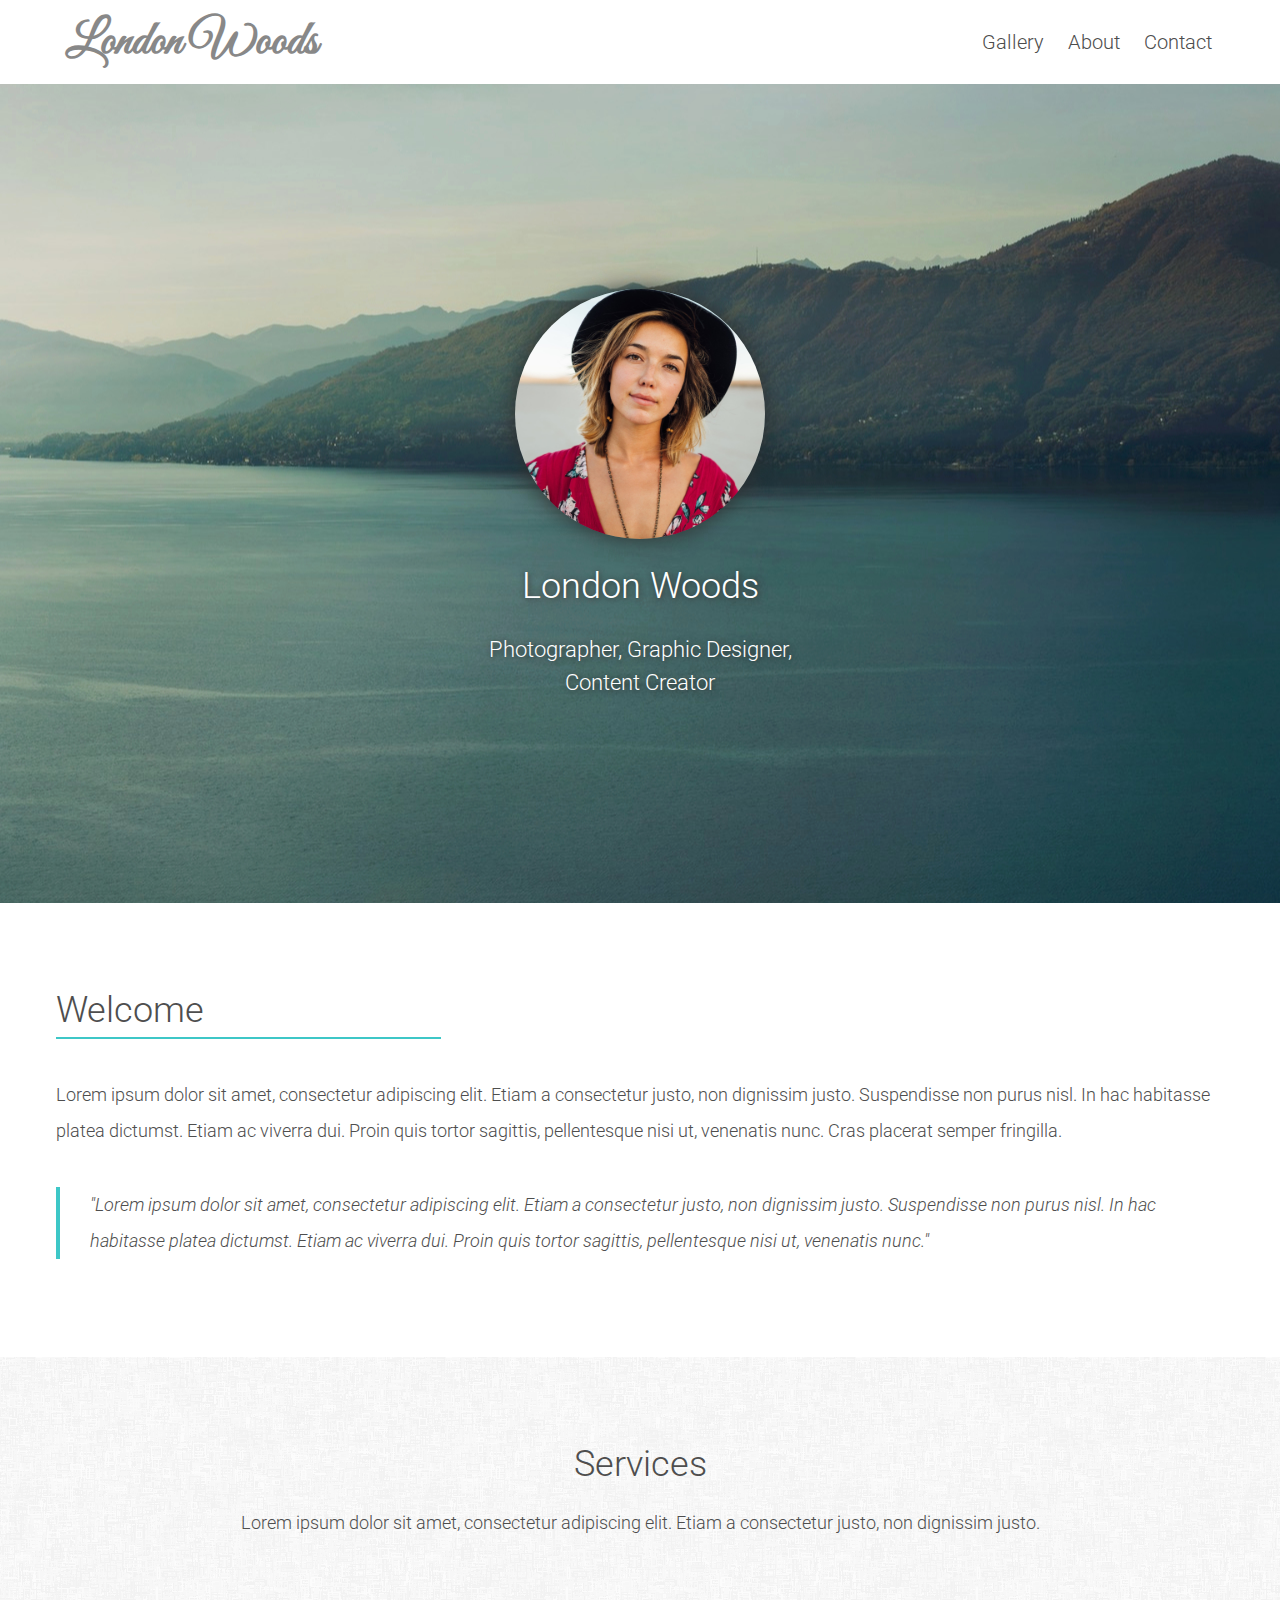
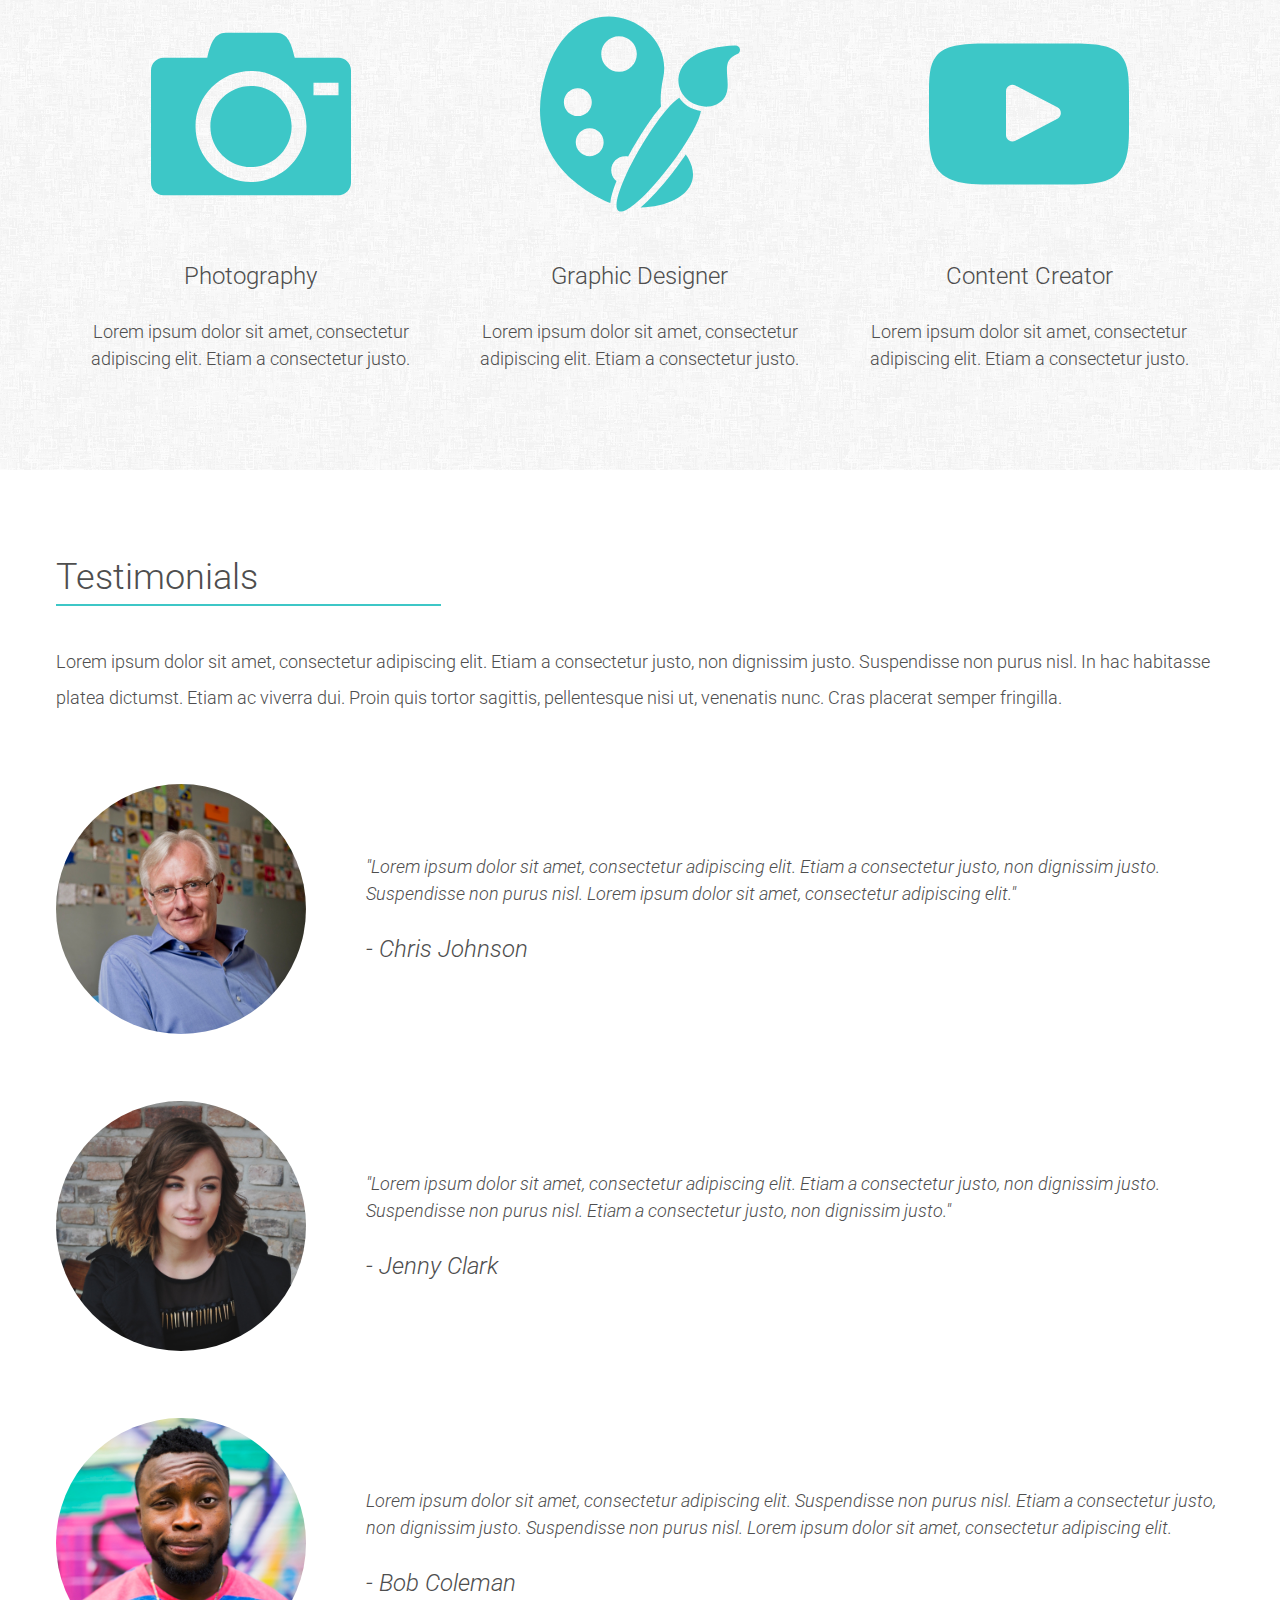
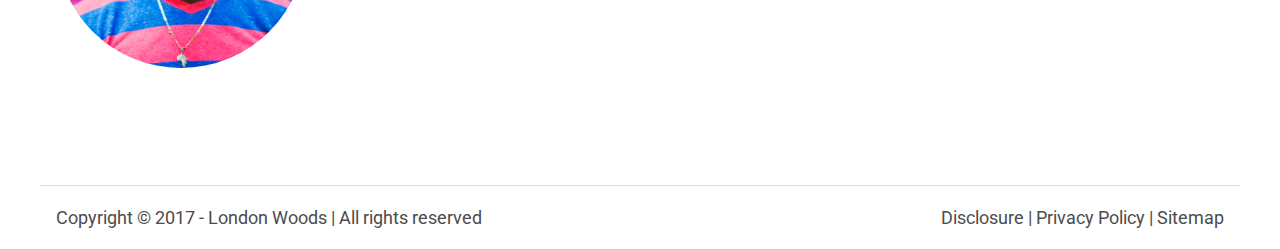
<file: index.html>
<!DOCTYPE html>
<html lang="en">
  <head>
    <meta charset="utf-8">
    <meta http-equiv="X-UA-Compatible" content="IE=edge">
    <meta name="viewport" content="width=device-width, initial-scale=1">

    <title>London Woods | Photographer</title>
    <link href="https://fonts.googleapis.com/css?family=Great+Vibes|Roboto:300" rel="stylesheet">
    <link rel="stylesheet" href="css/styles.css" type="text/css">
  </head>
  <body>

    <nav>
      <div class="container navbar">
        <div class="homepage-hover">
          <h1 class="type-lockup-logo"><a href="index.html">London Woods</a></h1>
        </div>
        <ul class="menu">
          <li><a href="gallery.html">Gallery</a></li>
          <li><a href="about.html">About</a></li>
          <li><a href="contact.html">Contact</a></li>
        </ul>
      </div>
    </nav>

    <header class="background-image flex-vertical-container">
      <img class="flex-vertical-item" src="img/profile-picture.jpeg" alt="profile picture">
      <h1 class="flex-vertical-item">London Woods</h1>
      <p class="flex-vertical-item">Photographer, Graphic Designer, Content Creator</p>
    </header>

    <div class="section-1">
      <div class="container">
        <h1>Welcome</h1>
        <p>Lorem ipsum dolor sit amet, consectetur adipiscing elit. Etiam a consectetur justo, non dignissim justo. Suspendisse non purus nisl. In hac habitasse platea dictumst. Etiam ac viverra dui. 
        Proin quis tortor sagittis, pellentesque nisi ut, venenatis nunc. Cras placerat semper fringilla.</p>
        <blockquote>"Lorem ipsum dolor sit amet, consectetur adipiscing elit. Etiam a consectetur justo, non dignissim justo. Suspendisse non purus nisl. In hac habitasse platea dictumst. Etiam ac viverra dui. 
        Proin quis tortor sagittis, pellentesque nisi ut, venenatis nunc."</blockquote>
      </div>
    </div>

    <div class="services-background-image">
      <div class="container">
        <div class="services-title">
          <h1>Services</h1>
          <p>Lorem ipsum dolor sit amet, consectetur adipiscing elit. Etiam a consectetur justo, non dignissim justo.</p>
        </div>
        <div class="three-column-layout">
          <div>
            <img src="img/icon-1.svg" alt="camera icon">
            <p>Photography</p>
            <p>Lorem ipsum dolor sit amet, consectetur adipiscing elit. Etiam a consectetur justo.</p>
          </div>
          <div>
            <img src="img/icon-2.svg" alt="paint brush">
            <p>Graphic Designer</p>
            <p>Lorem ipsum dolor sit amet, consectetur adipiscing elit. Etiam a consectetur justo.</p>
          </div>
          <div>
            <img src="img/icon-3.svg" alt="youtube">
            <p>Content Creator</p>
            <p>Lorem ipsum dolor sit amet, consectetur adipiscing elit. Etiam a consectetur justo.</p>
          </div>
        </div>
      </div>
    </div>

    <div class="section-1">
      <div class="container">
        <h1>Testimonials</h1>
        <p>Lorem ipsum dolor sit amet, consectetur adipiscing elit. Etiam a consectetur justo, non dignissim justo. Suspendisse non purus nisl. In hac habitasse platea dictumst. Etiam ac viverra dui. 
        Proin quis tortor sagittis, pellentesque nisi ut, venenatis nunc. Cras placerat semper fringilla.</p>
      </div>
      <div class="container two-column-layout">
        <div class="first-column">
          <img src="img/testimonial-1.jpeg" alt="Testimonial 1">
        </div>
        <div class="second-column">
          <p>"Lorem ipsum dolor sit amet, consectetur adipiscing elit. Etiam a consectetur justo, non dignissim justo. 
          Suspendisse non purus nisl. Lorem ipsum dolor sit amet, consectetur adipiscing elit."</p>
          <p>- Chris Johnson</p>
        </div>
      </div>
      <div class="container two-column-layout">
        <div class="first-column">
          <img src="img/testimonial-2.jpeg" alt="Testimonial 1">
        </div>
        <div class="second-column">
          <p>"Lorem ipsum dolor sit amet, consectetur adipiscing elit. Etiam a consectetur justo, non dignissim justo. 
          Suspendisse non purus nisl. Etiam a consectetur justo, non dignissim justo."</p>
          <p>- Jenny Clark</p>
        </div>
      </div>
      <div class="container two-column-layout">
        <div class="first-column">
          <img src="img/testimonial-3.jpeg" alt="Testimonial 1">
        </div>
        <div class="second-column">
          <p>Lorem ipsum dolor sit amet, consectetur adipiscing elit. Suspendisse non purus nisl. Etiam a consectetur justo, non dignissim justo. 
          Suspendisse non purus nisl. Lorem ipsum dolor sit amet, consectetur adipiscing elit.</p>
          <p>- Bob Coleman</p>
        </div>
      </div>
    </div>

    <footer>
      <div class="container footer-row">
        <div class="footer-column-1">
          <p>Copyright &copy; 2017 - London Woods | All rights reserved</p>
        </div>
        <div class="footer-column-2">
          <p>Disclosure | Privacy Policy | Sitemap</p>
        </div>
      </div>
    </footer>

  </body>
</html>
</file>
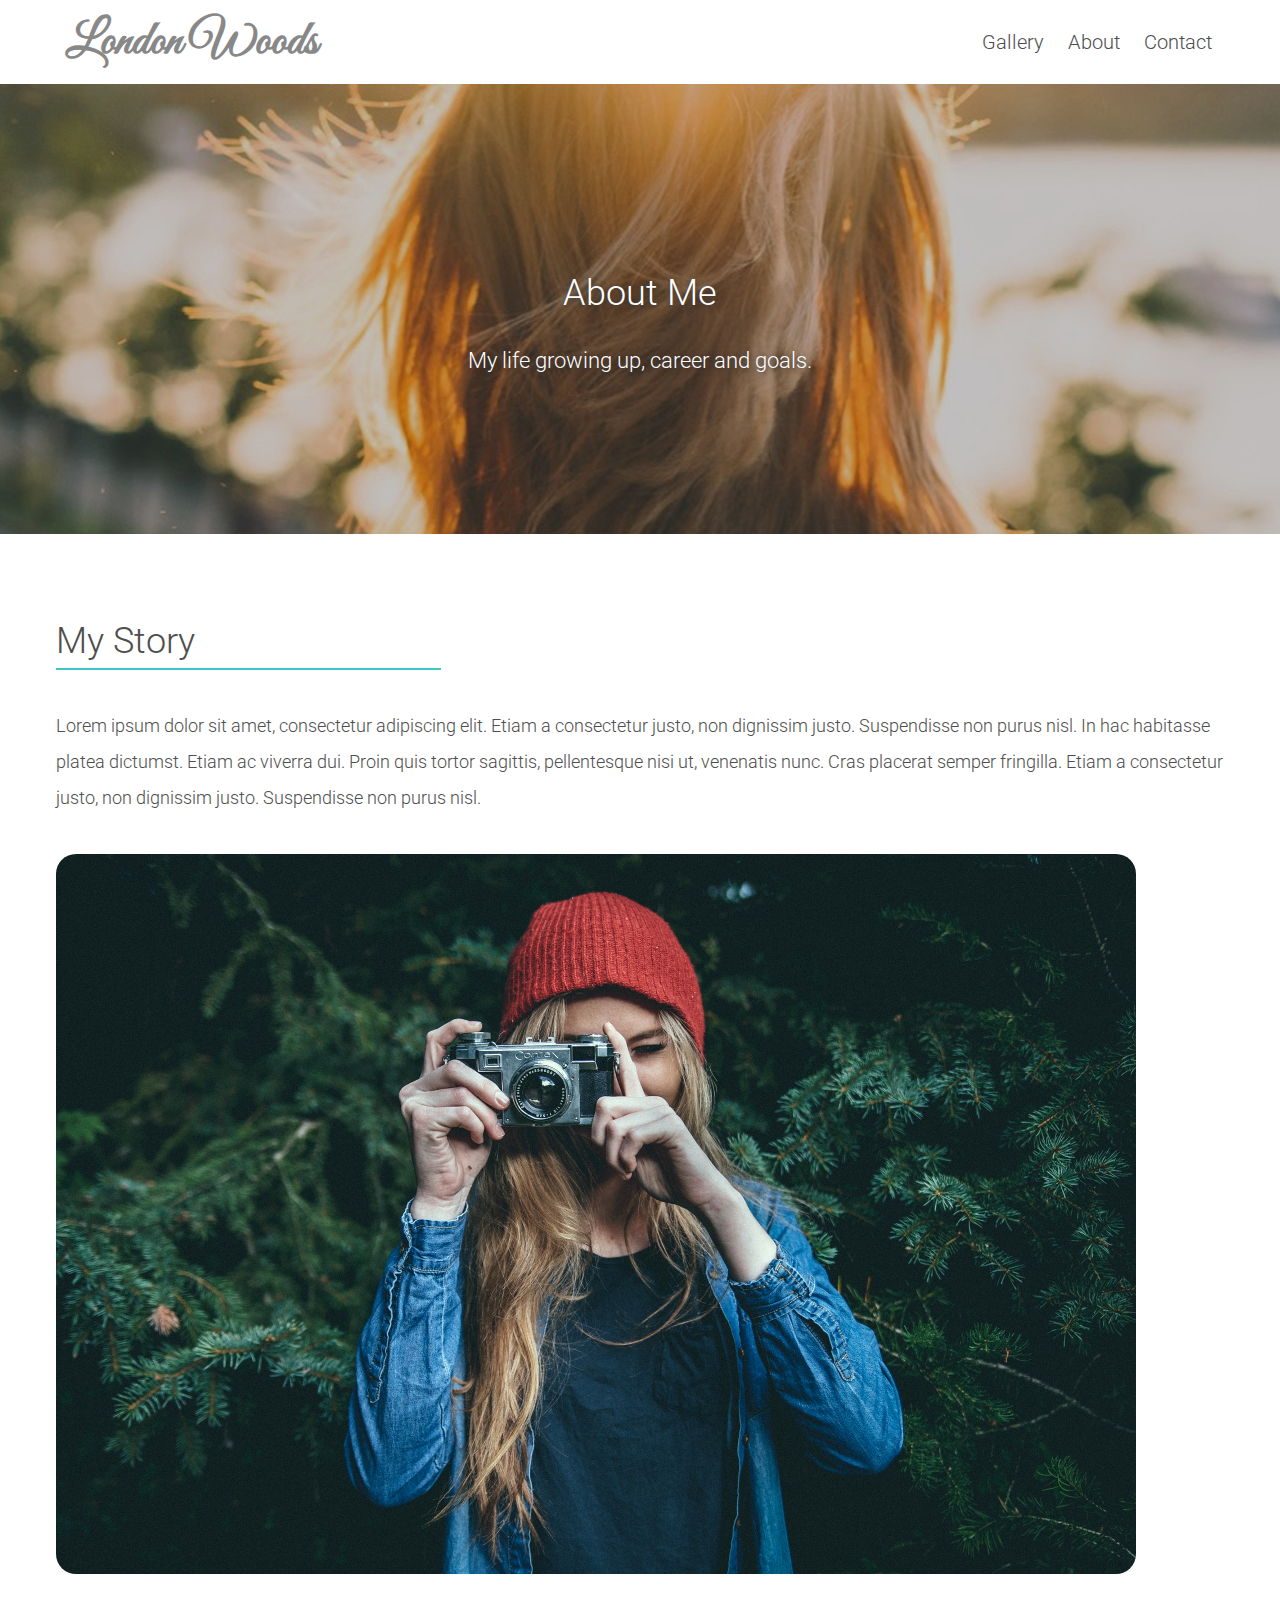
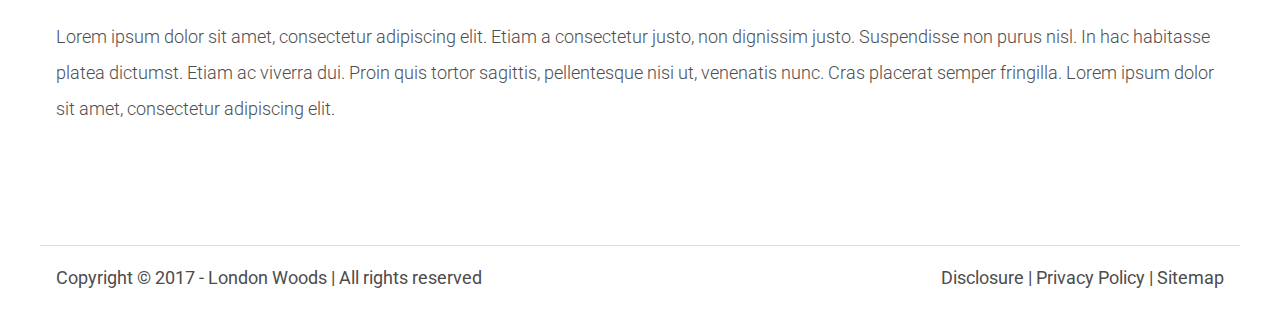
<file: about.html>
<!DOCTYPE html>
<html lang="en">
  <head>
    <meta charset="utf-8">
    <meta http-equiv="X-UA-Compatible" content="IE=edge">
    <meta name="viewport" content="width=device-width, initial-scale=1">
    <!-- The above 3 meta tags *must* come first in the head; any other head content must come *after* these tags -->
    <title>Intro to HTML &amp; CSS</title>
    <link href="https://fonts.googleapis.com/css?family=Great+Vibes|Roboto:300" rel="stylesheet">
    <link rel="stylesheet" href="css/styles.css" type="text/css">
  </head>
  <body>

    <nav>
      <div class="container navbar">
        <div class="homepage-hover">
          <h1 class="type-lockup-logo"><a href="index.html">London Woods</a></h1>
        </div>
        <ul class="menu">
          <li><a href="gallery.html">Gallery</a></li>
          <li><a href="about.html">About</a></li>
          <li><a href="contact.html">Contact</a></li>
        </ul>
      </div>
    </nav>

    <header class="about-background-image flex-vertical-container">
      <h1 class="other-flex-vertical-item">About Me</h1>
      <p class="other-flex-vertical-item">My life growing up, career and goals.</p>
    </header>

    <div class="section-1">
      <div class="container">
        <h1>My Story</h1>
        <p>Lorem ipsum dolor sit amet, consectetur adipiscing elit. Etiam a consectetur justo, non dignissim justo. Suspendisse non purus nisl. In hac habitasse platea dictumst. Etiam ac viverra dui. 
        Proin quis tortor sagittis, pellentesque nisi ut, venenatis nunc. Cras placerat semper fringilla. Etiam a consectetur justo, non dignissim justo. Suspendisse non purus nisl.</p>
        <img src="img/my-story.jpeg" alt="Profile Picture">
        <p>Lorem ipsum dolor sit amet, consectetur adipiscing elit. Etiam a consectetur justo, non dignissim justo. Suspendisse non purus nisl. In hac habitasse platea dictumst. Etiam ac viverra dui. 
        Proin quis tortor sagittis, pellentesque nisi ut, venenatis nunc. Cras placerat semper fringilla. Lorem ipsum dolor sit amet, consectetur adipiscing elit.</p>
      </div>
    </div>

    <footer>
      <div class="container footer-row">
        <div class="footer-column-1">
          <p>Copyright &copy; 2017 - London Woods | All rights reserved</p>
        </div>
        <div class="footer-column-2">
          <p>Disclosure | Privacy Policy | Sitemap</p>
        </div>
      </div>
    </footer>

  </body>
</html>
</file>
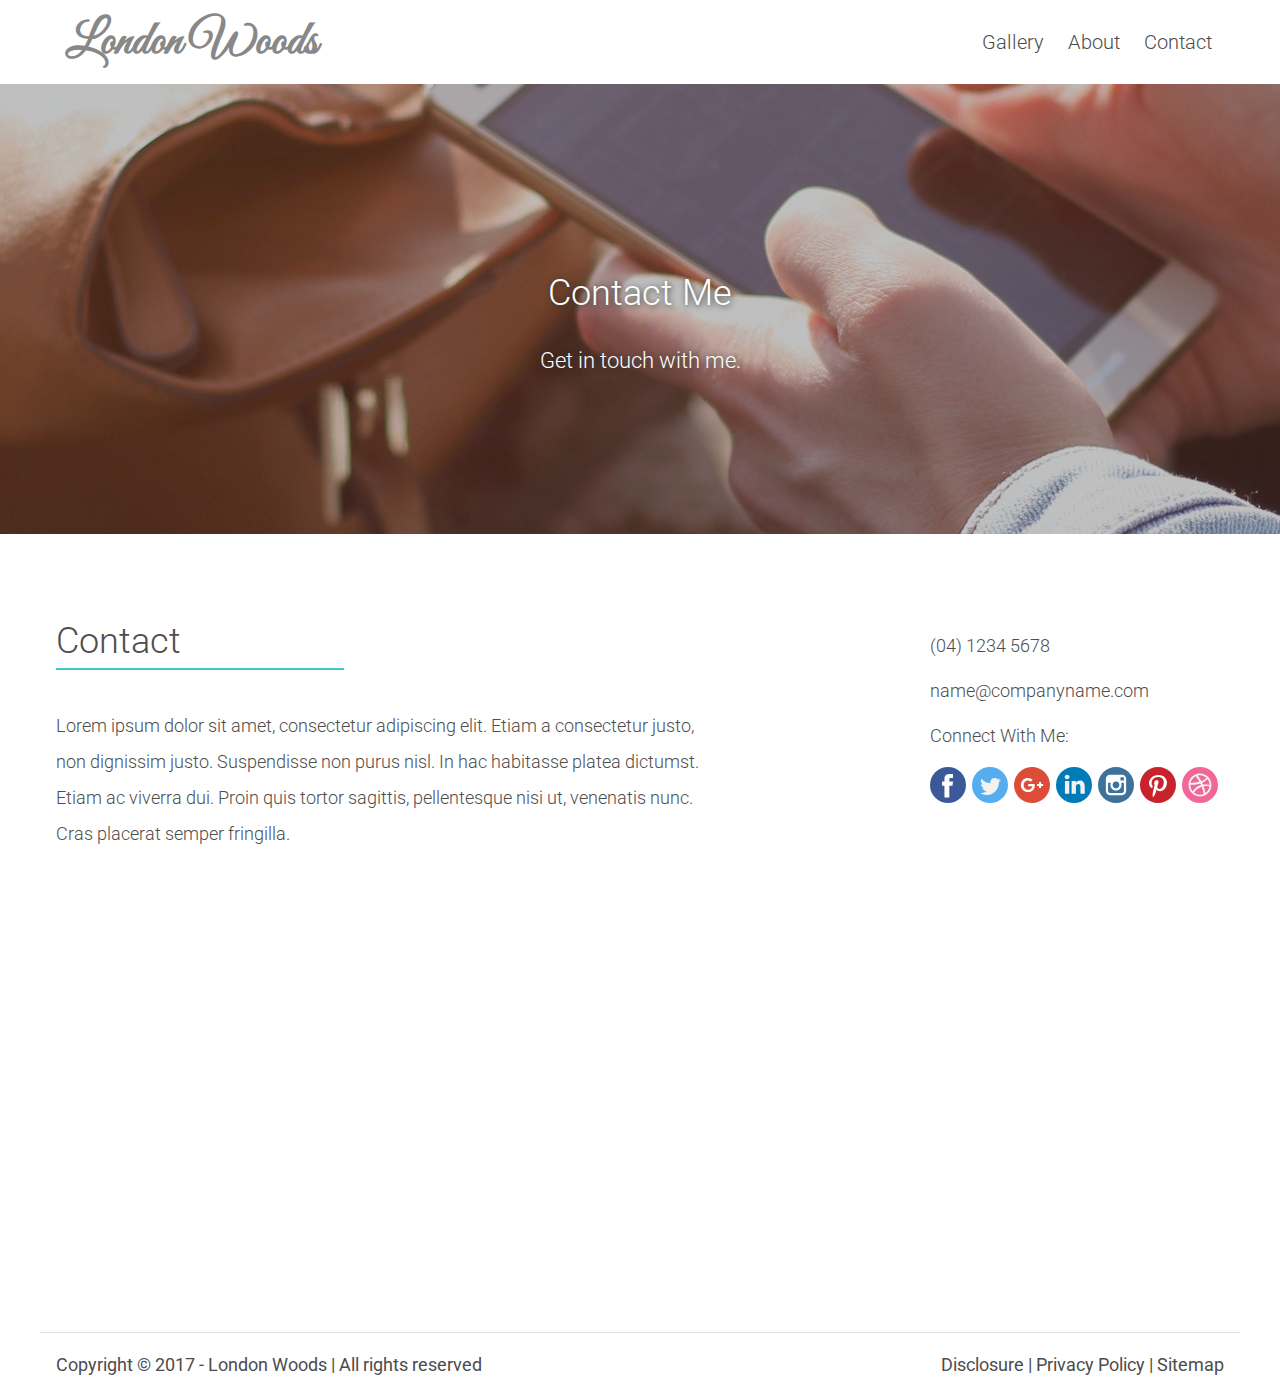
<file: contact.html>
<!DOCTYPE html>
<html lang="en">
  <head>
    <meta charset="utf-8">
    <meta http-equiv="X-UA-Compatible" content="IE=edge">
    <meta name="viewport" content="width=device-width, initial-scale=1">
    <!-- The above 3 meta tags *must* come first in the head; any other head content must come *after* these tags -->
    <title>Intro to HTML &amp; CSS</title>
    <link href="https://fonts.googleapis.com/css?family=Great+Vibes|Roboto:300" rel="stylesheet">
    <link rel="stylesheet" href="css/styles.css" type="text/css">
  </head>
  <body>

    <nav>
      <div class="container navbar">
        <div class="homepage-hover">
          <h1 class="type-lockup-logo"><a href="index.html">London Woods</a></h1>
        </div>
        <ul class="menu">
          <li><a href="gallery.html">Gallery</a></li>
          <li><a href="about.html">About</a></li>
          <li><a href="contact.html">Contact</a></li>
        </ul>
      </div>
    </nav>

    <header class="contact-background-image flex-vertical-container">
      <h1 class="other-flex-vertical-item">Contact Me</h1>
      <p class="other-flex-vertical-item">Get in touch with me.</p>
    </header>

    <div class="section-1">
      <div class="container flex-container-row">
        <div class="column-1">
            <h1>Contact</h1>
            <p>Lorem ipsum dolor sit amet, consectetur adipiscing elit. Etiam a consectetur justo, non dignissim justo. Suspendisse non purus nisl. In hac habitasse platea dictumst. Etiam ac viverra dui. 
            Proin quis tortor sagittis, pellentesque nisi ut, venenatis nunc. Cras placerat semper fringilla.</p>
        </div>
        <div class="column-2">
            <p>(04) 1234 5678</p>
            <p>name@companyname.com</p>
            <p>Connect With Me:</p>
            <div class="social-media-icons">
              <img src="img/facebook.svg" alt="facebook">
              <img src="img/twitter.svg" alt="twitter">
              <img src="img/google-plus.svg" alt="google-plus">
              <img src="img/linkedin.svg" alt="linkedin">
              <img src="img/instagram.svg" alt="instagram">
              <img src="img/pinterest.svg" alt="pinterest">
              <img src="img/dribbble.svg" alt="dribbble">
            </div>
        </div>
      </div>
    </div>

    <iframe src="https://www.google.com/maps/embed?pb=!1m18!1m12!1m3!1d3105.150403789631!2d-77.03867138423088!3d38.89767577957067!2m3!1f0!2f0!3f0!3m2!1i1024!2i768!4f13.1!3m3!1m2!1s0x89b7b78e00410e73%3A0xac8125363999a8f!2s1600+Pennsylvania+Ave+NW%2C+Washington%2C+DC+20500%2C+USA!5e0!3m2!1sen!2sau!4v1492939218805" 
    width="100%" height="375" frameborder="0" style="border:0" allowfullscreen></iframe>

    <footer>
      <div class="container footer-row">
        <div class="footer-column-1">
          <p>Copyright &copy; 2017 - London Woods | All rights reserved</p>
        </div>
        <div class="footer-column-2">
          <p>Disclosure | Privacy Policy | Sitemap</p>
        </div>
      </div>
    </footer>

  </body>
</html>
</file>
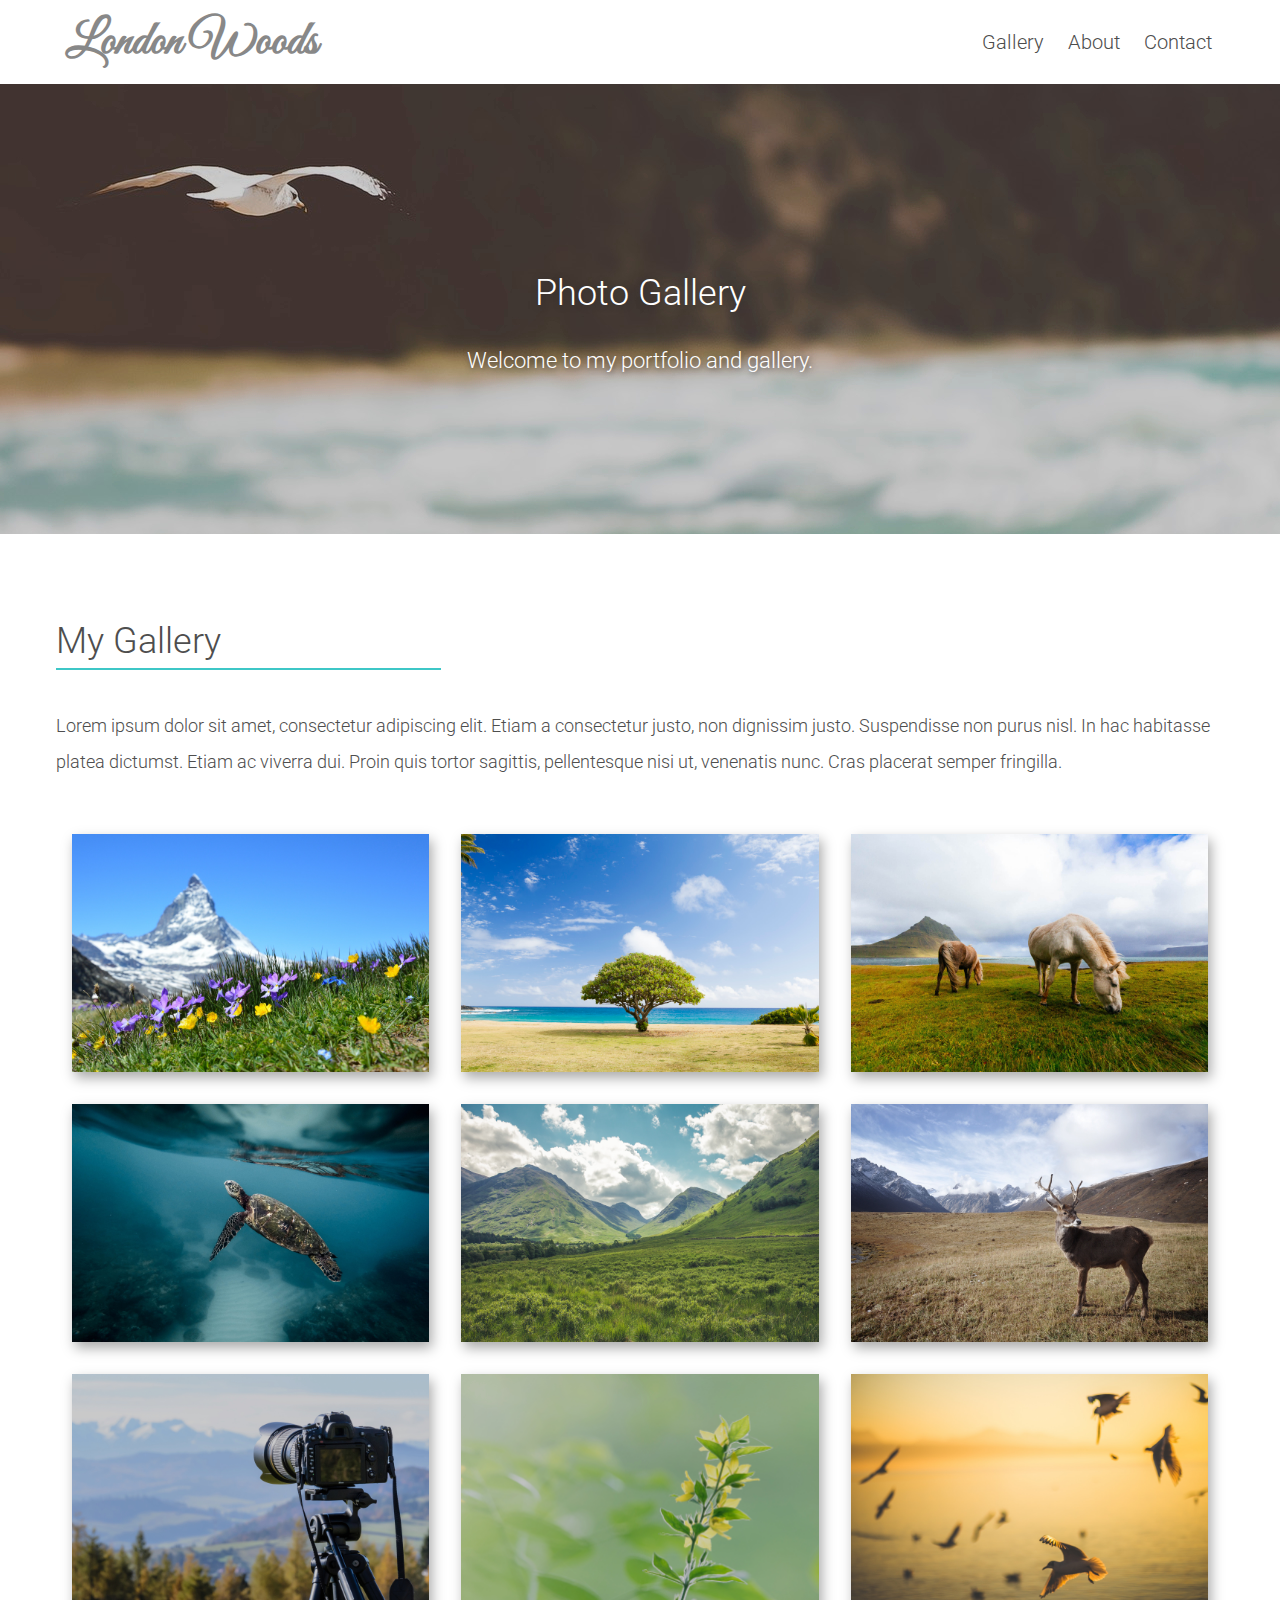
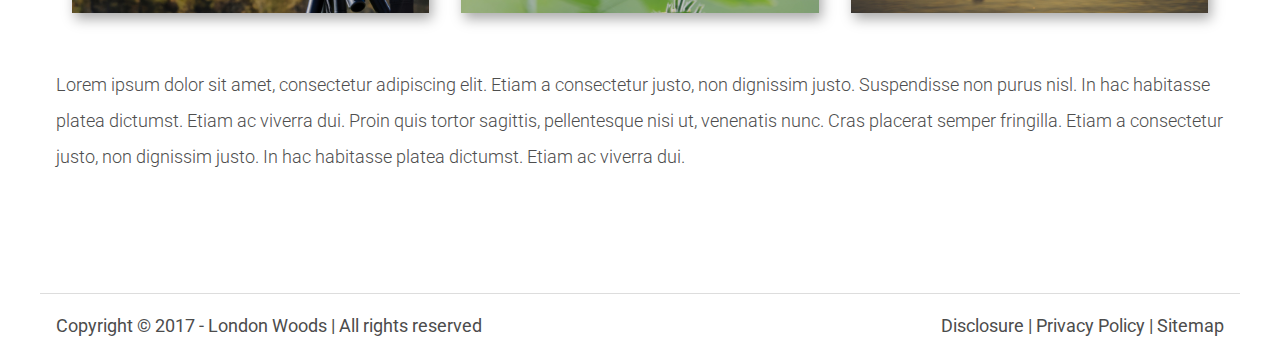
<file: gallery.html>
<!DOCTYPE html>
<html lang="en">
  <head>
    <meta charset="utf-8">
    <meta http-equiv="X-UA-Compatible" content="IE=edge">
    <meta name="viewport" content="width=device-width, initial-scale=1">
    <!-- The above 3 meta tags *must* come first in the head; any other head content must come *after* these tags -->
    <title>Intro to HTML &amp; CSS</title>
    <link href="https://fonts.googleapis.com/css?family=Great+Vibes|Roboto:300" rel="stylesheet">
    <link rel="stylesheet" href="css/styles.css" type="text/css">
  </head>
  <body>

    <nav>
      <div class="container navbar">
        <div class="homepage-hover">
          <h1 class="type-lockup-logo"><a href="index.html">London Woods</a></h1>
        </div>
        <ul class="menu">
          <li><a href="gallery.html">Gallery</a></li>
          <li><a href="about.html">About</a></li>
          <li><a href="contact.html">Contact</a></li>
        </ul>
      </div>
    </nav>

    <header class="gallery-background-image flex-vertical-container">
      <h1 class="other-flex-vertical-item">Photo Gallery</h1>
      <p class="other-flex-vertical-item">Welcome to my portfolio and gallery.</p>
    </header>

    <div class="section-1">
      <div class="container">
        <h1>My Gallery</h1>
        <p>Lorem ipsum dolor sit amet, consectetur adipiscing elit. Etiam a consectetur justo, non dignissim justo. Suspendisse non purus nisl. In hac habitasse platea dictumst. Etiam ac viverra dui. 
        Proin quis tortor sagittis, pellentesque nisi ut, venenatis nunc. Cras placerat semper fringilla.</p>
        <div class="grid">
          <div class="cell">
            <img src="img/photo-1.jpeg" class="responsive-image">
          </div>
          <div class="cell">
            <img src="img/photo-2.jpeg" class="responsive-image">
          </div>
          <div class="cell">
            <img src="img/photo-3.jpg" class="responsive-image">
          </div>
          <div class="cell">
            <img src="img/photo-4.jpeg" class="responsive-image">
          </div>
          <div class="cell">
            <img src="img/photo-5.jpg" class="responsive-image">
          </div>
          <div class="cell">
            <img src="img/photo-6.jpg" class="responsive-image">
          </div>
          <div class="cell">
            <img src="img/photo-7.jpeg" class="responsive-image">
          </div>
          <div class="cell">
            <img src="img/photo-8.jpeg" class="responsive-image">
          </div>
          <div class="cell">
            <img src="img/photo-9.jpeg" class="responsive-image">
          </div>
        </div>
        <p>Lorem ipsum dolor sit amet, consectetur adipiscing elit. Etiam a consectetur justo, non dignissim justo. Suspendisse non purus nisl. In hac habitasse platea dictumst. Etiam ac viverra dui. 
        Proin quis tortor sagittis, pellentesque nisi ut, venenatis nunc. Cras placerat semper fringilla. Etiam a consectetur justo, non dignissim justo. In hac habitasse platea dictumst. Etiam ac viverra dui.</p>
      </div>
    </div> 

    <footer>
      <div class="container footer-row">
        <div class="footer-column-1">
          <p>Copyright &copy; 2017 - London Woods | All rights reserved</p>
        </div>
        <div class="footer-column-2">
          <p>Disclosure | Privacy Policy | Sitemap</p>
        </div>
      </div>
    </footer>

  </body>
</html>
</file>
<file: css/styles.css>
/********** Base styles **********/
* {
    box-sizing: border-box;
}
.container {
    margin: 0 auto;
    max-width: 1200px;
    padding: 0 1rem;
}
body {
    min-height: 100vh;
    color: #4e4e4e;
    font-size: 1em;
    margin: 0;
    font: 300 18px/1.5 "Roboto";
}
ul,li { 
    margin: 0;
    padding: 0;
    list-style-type: none;
}
h1 {
    font-weight: 300;
}
a {
    text-decoration: none;
    color: #4c4c4c;
} 
blockquote {
    border-left: 4px solid #3dc7c7;
    padding-left: 30px !important;
    margin-left: 0;
    line-height: 2;
    font-style: italic;
}
.cell img {
    display: block; 
    box-shadow: 3px 6px 12px #aaaaaa;
}
.responsive-image {
    max-width: 100%;
}
.cell {
    margin: 1rem;
}

/********** Navbar styles **********/
.navbar {
    display: flex;
}
.menu {
    display: flex;
    margin-left: auto;
}
h1.type-lockup-logo, .type-lockup-logo > a {
    font-family: "Great Vibes";
    color: #888888 !important;
    margin: 0;
    font-size: 48px;
    font-weight: bold;
}

.homepage-hover h1 a {
    display: inline-block;
    padding: 6px 10px;
    transition: all 0.4s;
}
.menu > li > a {
    display: inline-block;
    padding: 27px 12px;
    font-size: 20px;
    transition: all 0.4s;
}

.homepage-hover h1 a:hover {
    background: #3dc7c7;
    color: white !important;
}
.menu > li > a:hover {
    background: #3dc7c7;
    color: white;
}

/********** General Content styles **********/
.background-image {
    background: url("../img/background-image.jpg") center center no-repeat;
    min-height: 91vh;
    color: white;
}
.flex-vertical-container {
    display: flex;
    flex-direction: column;
    justify-content: center;
    align-items: center;
}
.flex-vertical-item {
    margin: 10px auto;
    max-width: 1200px;
    text-align: center;
}
header > h1 ~ p:first-of-type {
    font-size: 22px;
}
p.flex-vertical-item {
    max-width: 25%;
}
.container > h1, .column-1 > h1, .container > h2, .column-2 > h2 {
    border-bottom: 2px solid #3dc7c7;
    text-align: left;
    margin: 0;
    width: 33%;
}
.container > .column-1 > p {
    width: 75%;
    padding-top: 20px;
    line-height: 2;
}
img[src="img/profile-picture.jpeg"] {
    width: 100%;
    max-width: 250px;
    border-radius: 100%;
    box-shadow: 0 0 24px #2c2c2c;
    margin: 10px 0;
}

/********** Other Pages **********/
.flex-vertical-item, .other-flex-vertical-item {
    text-shadow: 1px 1px 6px #333333;
}
p.gallery-flex-vertical-item, p.other-flex-vertical-item {
    font-size: 24px;
    margin: 0;
}
.gallery-background-image, .about-background-image, .contact-background-image {
    color: white;
    min-height: 50vh;
}
.gallery-background-image {
    background: url("../img/gallery-background-image.jpeg") center center no-repeat;
}
.about-background-image {
    background: url("../img/about-background-image.jpeg") center center no-repeat;
}
.contact-background-image {
    background: url("../img/contact-background-image.jpeg") center center no-repeat;
}
.section-1 {
    padding: 80px 0;
}
.section-1 > .container > p {
    padding: 20px 0;
    line-height: 2;
}
/* About Page */
img[src="img/my-story.jpeg"] {
    border-radius: 20px;
}
/* Two column layout */
.flex-container-row, .two-column-layout, .footer-row {
    display: flex;
    flex-direction: row;
}
.two-column-layout {
    align-items: center;
}

/* Three column layout */
.three-column-layout {
    display: flex;
    flex-direction: row;
    text-align: center;
}
.three-column-layout img {
    width: 200px;
    padding: 60px 0 20px;
    display: block;
    margin: 0 auto;
}
.three-column-layout > div > p:first-of-type {
    font-size: 24px;
}
.services-background-image {
    background-image: url("../img/repeat-background.png");
    padding: 80px 0;
}
.services-title {
    text-align: center;
}
.services-title > h1 {
    margin: 0;
}
/********** Testimonials **********/
.two-column-layout {
    padding: 30px 1rem;
}
.two-column-layout > div > img {
    width: 250px;
    border-radius: 50%;
}
.second-column {
    padding-left: 60px;
}
.second-column > p {
    font-style: italic;
}
.second-column > p + p {
    font-size: 24px;
}

/********** Footer **********/
footer {
    color: #4c4c4c;
    font-weight: 400;
}
.footer-row {
    border-top: 1px solid #dddddd;
    justify-content: space-between;
}

/********** Social Media Icons **********/
.social-media-icons {
    display: flex;
    flex-direction: row;
    align-items: flex-end;
}
.social-media-icons > img {
    width: 42px;
    padding-right: 6px;
}

@media screen and (min-width: 600px) {
    .grid {
    display: flex;
    flex-wrap: wrap;
    flex-direction: row;
    }
    .cell {
    width: calc(50% - 2rem);
    }

}
@media screen and (min-width: 1000px) {
    .cell {
    width: calc(33.3333% - 2rem);
    }
}
</file>
